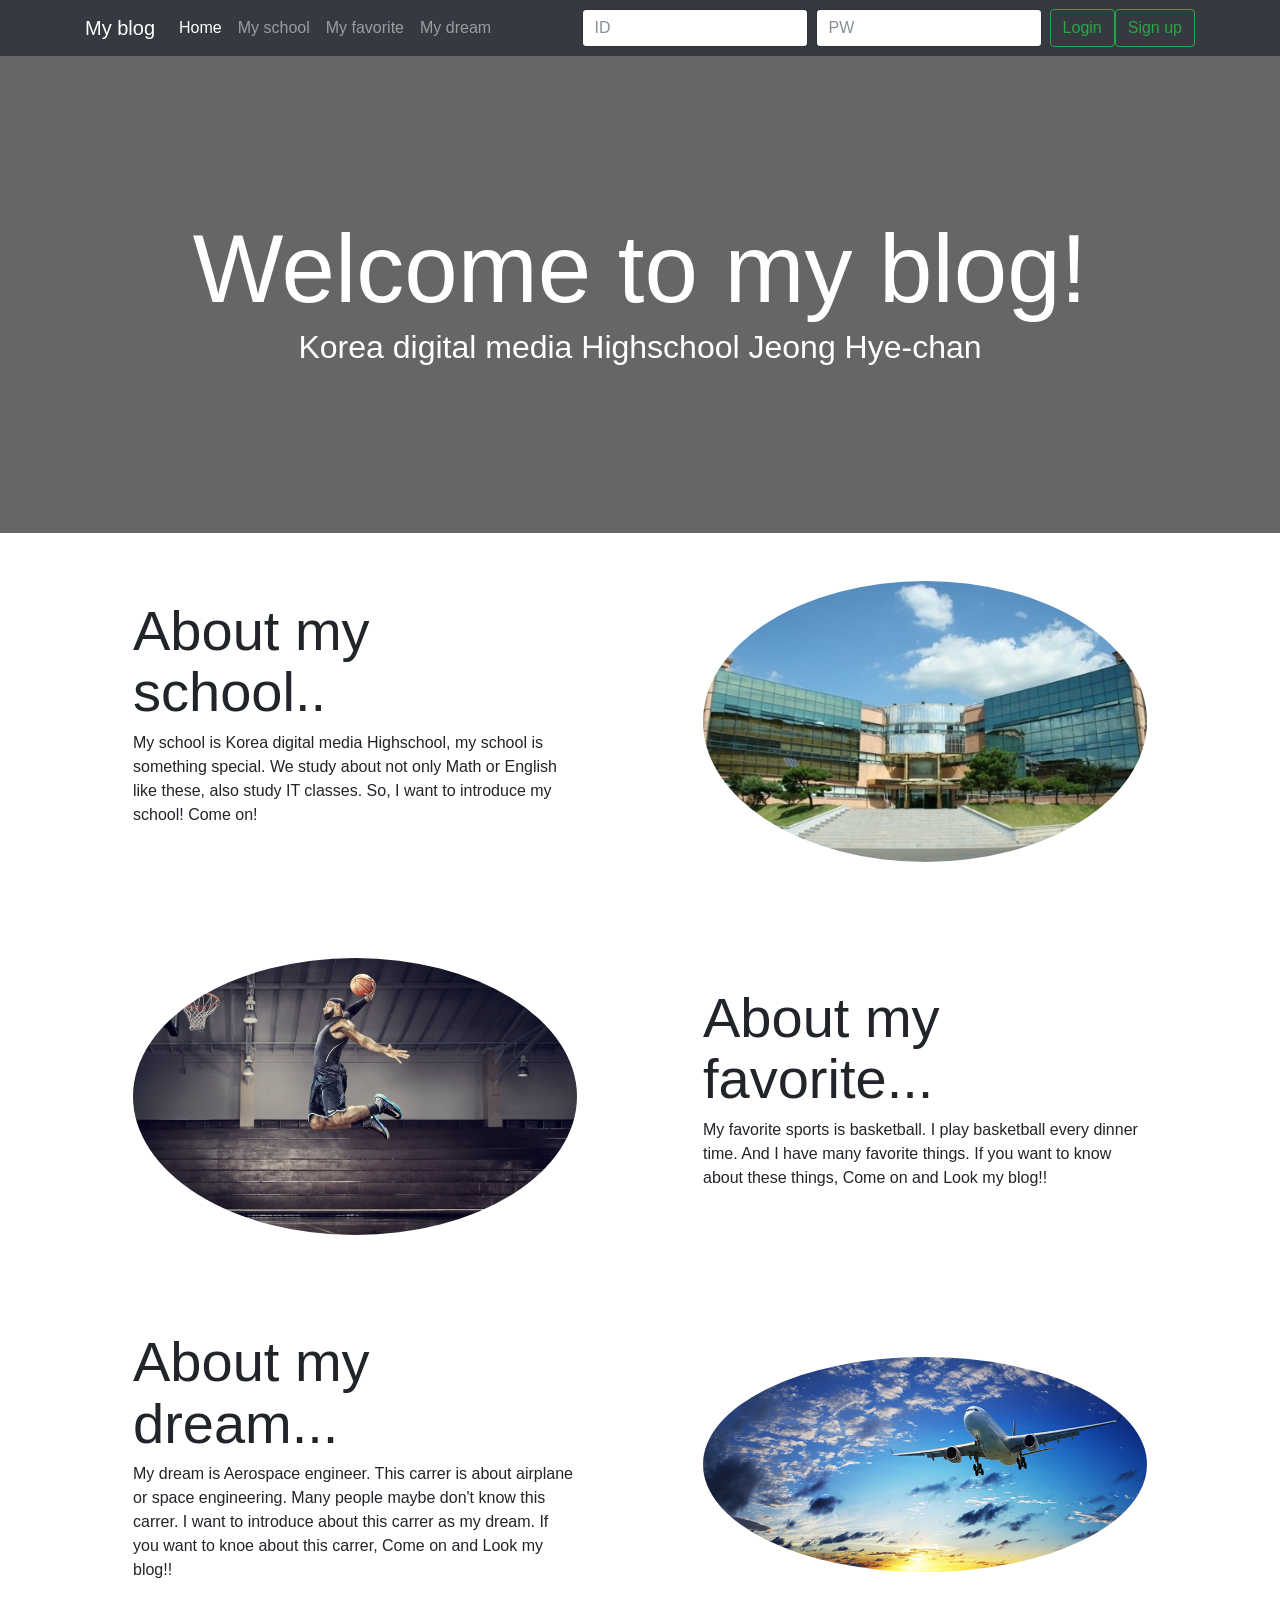
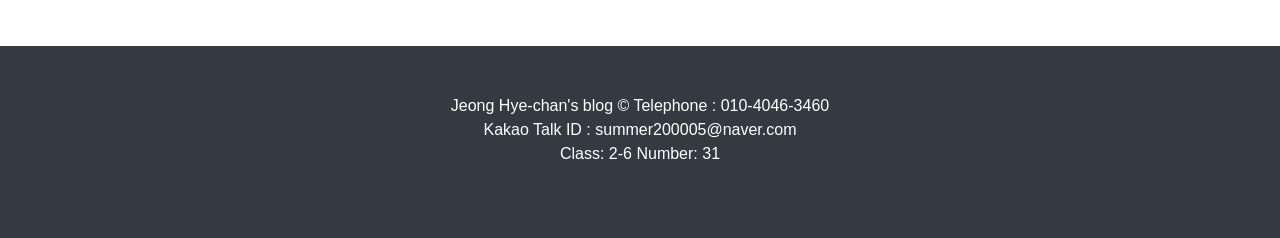
<file: WebClass/WebContent/myblog/index.html>
<!DOCTYPE html>
<html lang="en">

<head>

<meta charset="utf-8">
<meta name="viewport"
	content="width=device-width, initial-scale=1, shrink-to-fit=no">
<meta name="description" content="">
<meta name="author" content="">

<title>Welcome to my blog!</title>

<!-- Bootstrap core CSS -->
<link href="vendor/bootstrap/css/bootstrap.min.css" rel="stylesheet">

<!-- Custom styles for this template -->
<link href="../css/one-page-wonder.css" rel="stylesheet">
</head>

<body>

	<!-- Navigation -->
	<nav class="navbar navbar-expand-lg navbar-dark bg-dark fixed-top">
		<div class="container">
			<a class="navbar-brand" href="index.html">My blog</a>
			<button class="navbar-toggler" type="button" data-toggle="collapse"
				data-target="#navbarResponsive" aria-controls="navbarResponsive"
				aria-expanded="false" aria-label="Toggle navigation">
				<span class="navbar-toggler-icon"></span>
			</button>
			<div class="collapse navbar-collapse" id="navbarResponsive">
				<ul class="navbar-nav mr-auto">
					<li class="nav-item active"><a class="nav-link"
						href="index.html">Home <span class="sr-only">(current)</span>
					</a></li>
					<li class="nav-item"><a class="nav-link" href="school.html">My
							school</a></li>
					<li class="nav-item"><a class="nav-link" href="favorite.html">My
							favorite</a></li>
					<li class="nav-item"><a class="nav-link" href="dream.html">My
							dream</a></li>
				</ul>
				<form class="form-inline my-2 my-lg-0" id="loginForm">
					<input class="form-control mr-sm-2" type="text" placeholder="ID"
						aria-label="ID" id="id" required> <input
						class="form-control mr-sm-2" type="password" placeholder="PW"
						aria-label="PW" id="pw" required>
					<button class="btn btn-outline-success my-2 my-sm-0" type="submit">Login</button>
				</form>
				<form>
					<button class="btn btn-outline-success my-2 my-sm-0" type="button"
						onclick="location.href='../myblog/signup.html'">Sign up</button>
				</form>
			</div>
		</div>
	</nav>

	<header class="masthead">
		<div class="overlay">
			<div class="container">
				<h1 class="display-1 text-white">Welcome to my blog!</h1>
				<h2 class="display-6 text-white">Korea digital media Highschool
					Jeong Hye-chan</h2>
			</div>
		</div>
	</header>

	<section>
		<div class="container">
			<div class="row align-items-center">
				<div class="col-md-6 order-2">
					<div class="p-5">
						<img class="img-fluid rounded-circle"
							src=../myblog/image/school.jpg alt="">
					</div>
				</div>
				<div class="col-md-6 order-1">
					<div class="p-5">
						<h2 class="display-4">About my school..</h2>
						<p>My school is Korea digital media Highschool, my school is
							something special. We study about not only Math or English like
							these, also study IT classes. So, I want to introduce my school!
							Come on!</p>
					</div>
				</div>
			</div>
		</div>
	</section>

	<section>
		<div class="container">
			<div class="row align-items-center">
				<div class="col-md-6">
					<div class="p-5">
						<img class="img-fluid rounded-circle"
							src="../myblog/image/slamdunk.jpg" alt="">
					</div>
				</div>
				<div class="col-md-6">
					<div class="p-5">
						<h2 class="display-4">About my favorite...</h2>
						<p>My favorite sports is basketball. I play basketball every
							dinner time. And I have many favorite things. If you want to know
							about these things, Come on and Look my blog!!</p>
					</div>
				</div>
			</div>
		</div>
	</section>

	<section>
		<div class="container">
			<div class="row align-items-center">
				<div class="col-md-6 order-2">
					<div class="p-5">
						<img class="img-fluid rounded-circle"
							src="../myblog/image/airplane.jpg" alt="">
					</div>
				</div>
				<div class="col-md-6 order-1">
					<div class="p-5">
						<h2 class="display-4">About my dream...</h2>
						<p>My dream is Aerospace engineer. This carrer is about
							airplane or space engineering. Many people maybe don't know this
							carrer. I want to introduce about this carrer as my dream. If you
							want to knoe about this carrer, Come on and Look my blog!!</p>
					</div>
				</div>
			</div>
		</div>
	</section>

	<!-- Footer -->
	<footer class="py-5 bg-dark">
		<div class="container">
			<p class="m-0 text-center text-white">
				Jeong Hye-chan's blog &copy; Telephone : 010-4046-3460 <br>
				Kakao Talk ID : summer200005@naver.com <br> Class: 2-6 Number:
				31
			</p>
			<br>
		</div>
		<!-- /.container -->
	</footer>

	<div class="modal" id="myModal">
		<div class="modal-dialog" role="document">
			<div class="modal-content">
				<div class="modal-header">
					<h5 class="modal-title">로그인 결과</h5>
					<button type="button" class="close" data-dismiss="modal"
						aria-label="Close">
						<span aria-hidden="true">&times;</span>
					</button>
				</div>
				<div class="modal-body">
					<p></p>
				</div>
				<div class="modal-footer">
					<button type="button" class="btn btn-secondary"
						data-dismiss="modal">Close</button>
				</div>
			</div>
		</div>
	</div>
	<!-- Bootstrap core JavaScript -->
	<script src="vendor/jquery/jquery.min.js"></script>
	<script src="vendor/popper/popper.min.js"></script>
	<script src="vendor/bootstrap/js/bootstrap.min.js"></script>

	<script src="../js/myblog.js"></script>
</body>

</html>
</file>
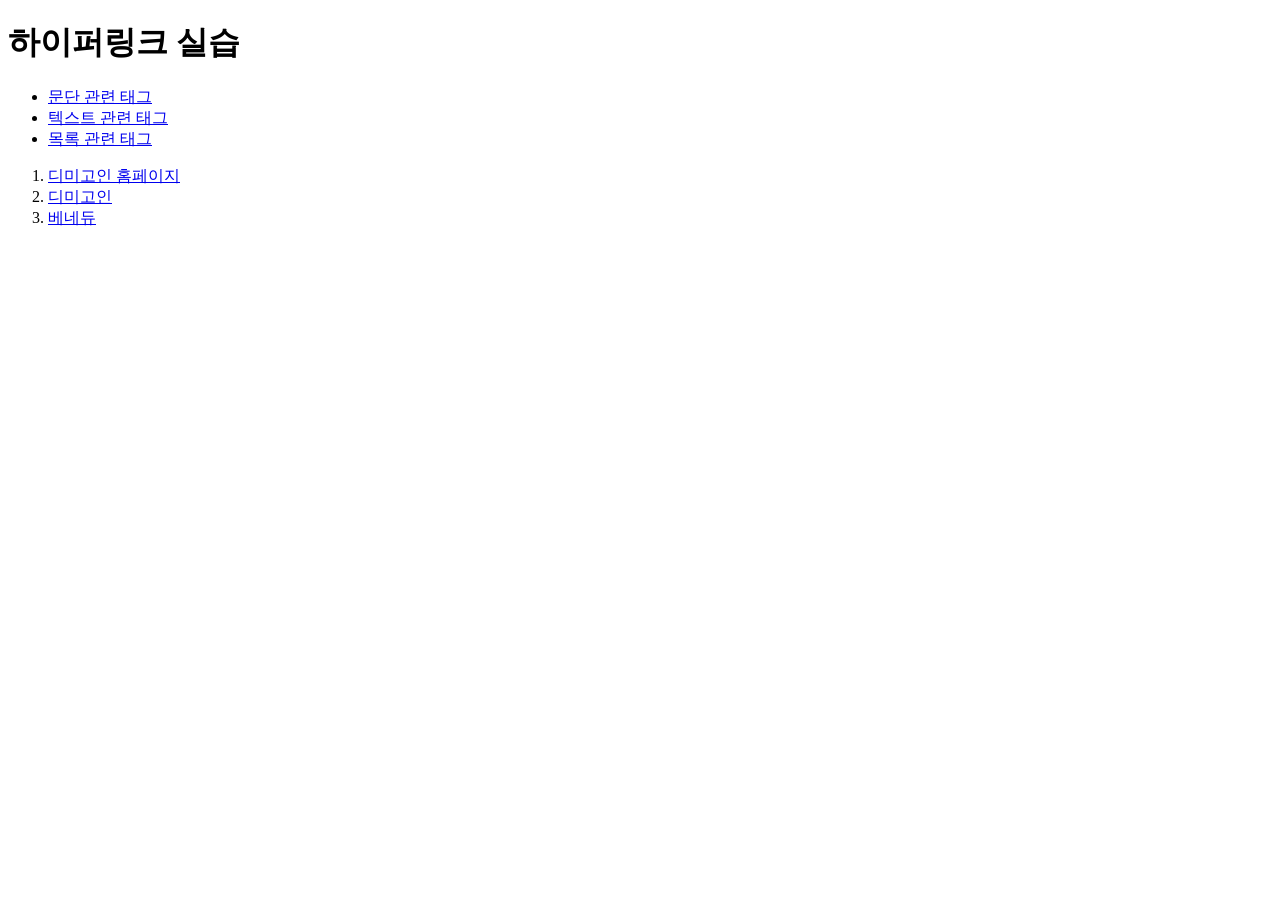
<file: WebClass/WebContent/html/bookmark.html>
<!DOCTYPE html>
<html>
<head>
<meta charset="utf-8">
<title>동물 농장</title>
</head>
<body>
	<h1>하이퍼링크 실습</h1>
	<ul>
		<li><a href="p.html">문단 관련 태그</a></li>
		<li><a href="text.html">텍스트 관련 태그</a></li>
		<li><a href="ul.html">목록 관련 태그</a></li>
	</ul>
	
	<ol>
		<li><a href="http://www.dimigo.hs.kr" target="_blank">디미고인 홈페이지</a></li>
		<li><a href="http://dimigo.in" target="_blank">디미고인</a></li>
		<li><a href="http://www.benedu.co.kr" target="_blank">베네듀</a></li>
	</ol>
</html>
</file>
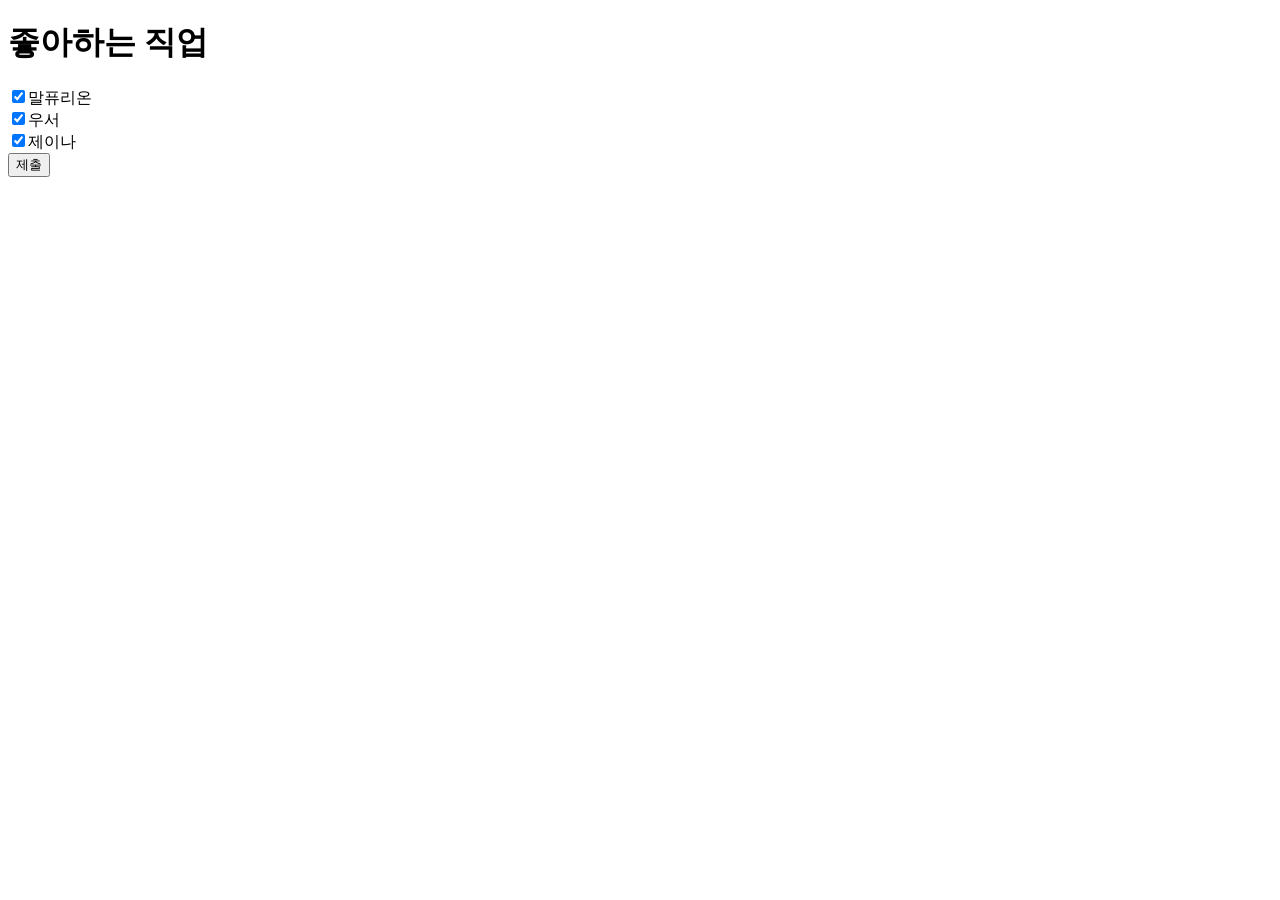
<file: WebClass/WebContent/html/check.html>
<!DOCTYPE html>
<html>
<head>
<meta charset="utf-8">
<title>태그 실습</title>
</head>
<body>
	<h1>좋아하는 직업</h1>

	<form>
		<input type="checkbox" name="class" value="druid" checked>말퓨리온
		<br>
		<input type="checkbox" name="class" value="paladin" checked>우서
		<br>
		<input type="checkbox" name="class" value="mage" checked>제이나
		
		<br> <input type="submit" value="제출">
	</form>
</html>
</file>
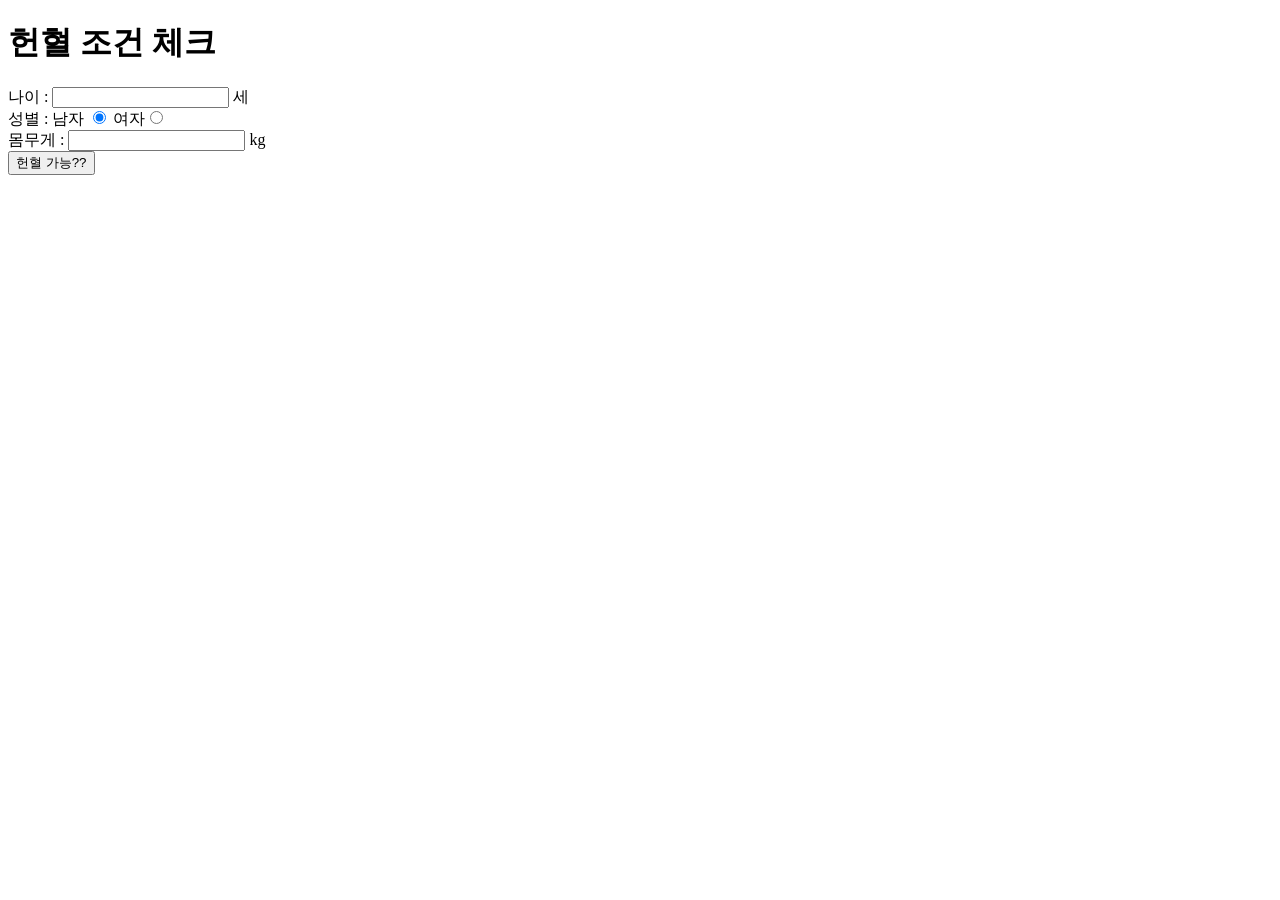
<file: WebClass/WebContent/html/condition.html>
<!DOCTYPE html>
<html>
<head>
<meta charset="utf-8">
<title>JS 실습</title>
<script>
function check(){
	var a = document.getElementById("age").value;
	
	if((a<16)||(a>69)) {
		document.getElementById("result").innerHTML = '연령 부적합';
		return;
	} 
	
	var weight = document.getElementById("weight").value;
	
	if(document.getElementById("male").checked) {
		if(weight<50) {
			document.getElementById("result").innerHTML = '체중미달';
			return;
		}
	}
	else{
		if(weight<45) {
			document.getElementById("result").innerHTML = '체중미달';
			return;
		}
	}
	
	document.getElementById("result").innerHTML = '헌혈 가능합니다.';
}
</script>
</head>

<body>
	 <h1>헌혈 조건 체크</h1>
	  나이 : <input type="text" id="age"> 세 <br>
	  성별 : 남자 <input type="radio" name="gender" id="male" checked>
	 	     여자<input type="radio" name="gender" id="female"> 
	 <br>
	  몸무게 : <input type="text" id="weight"> kg
	 <br>
	 <input type="button" onclick="check();" value="헌혈 가능??">
	 
	 <p id="result"></p>
	 
</body>
</html>
</file>
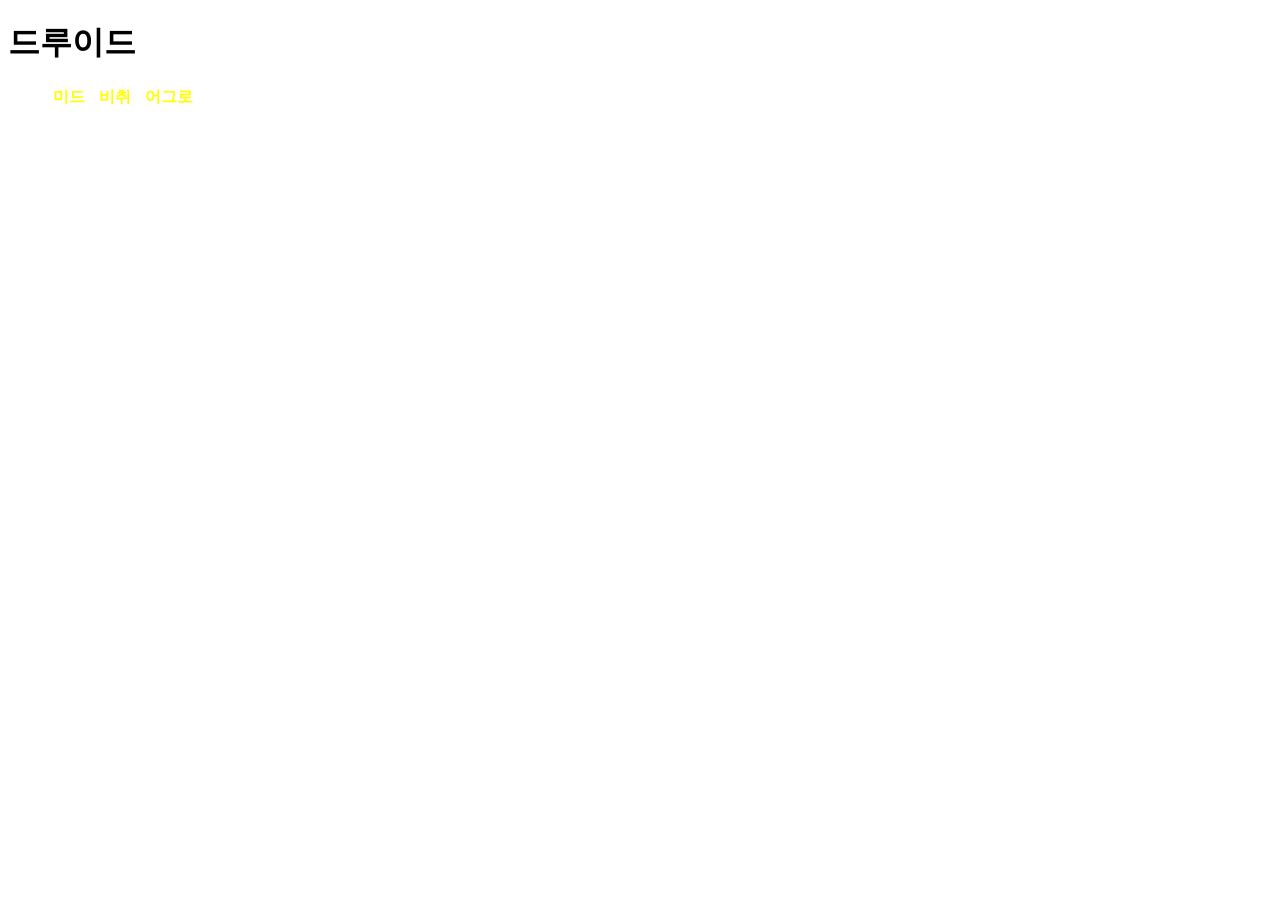
<file: WebClass/WebContent/html/display.html>
<!DOCTYPE html>
<html>
<head>
<meta charset="utf-8">
<title>css 실습</title>

<style>
#menu{
	border: solid green;
	background-color: green;
}
ul li{
	display: inline;
	margin: 5px;
	font-weight: bold;
	color: yellow;
}
</style>

</head>
<body>
	<h1>드루이드</h1>
	<div id="name">
	<ul>
		<li>미드</li>
		<li>비취</li>
		<li>어그로</li>
	</ul>
	</div>
</html>
</file>
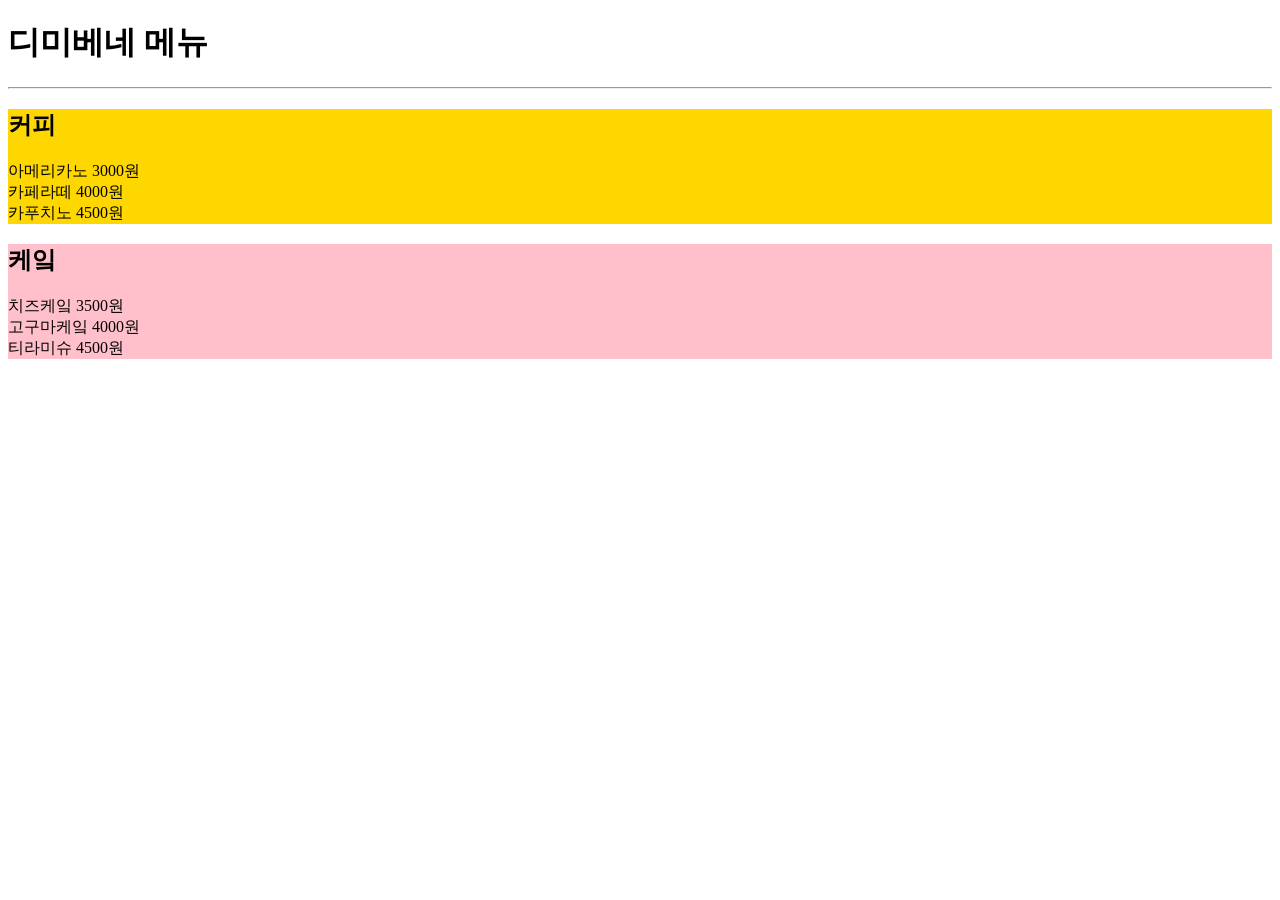
<file: WebClass/WebContent/html/div.html>
<!DOCTYPE html>
<html>
<head>
<meta charset="utf-8">
<title>태그 실습</title>
</head>
<body>
 	<h1>디미베네 메뉴</h1>
 	<hr>
 	<div style="background-color:gold;">
 		<h2>커피</h2>
 		
 		<p>아메리카노 3000원
 		<br>카페라떼 4000원
 		<br>카푸치노 4500원
 	</div>
 	
 	<div style="background-color:pink;">
 		<h2>케잌</h2>
 		
 		<p>치즈케잌 3500원
		<br>고구마케잌 4000원
		<br>티라미슈 4500원
		</p>
 	</div>
 	
</body>
</html>
</file>
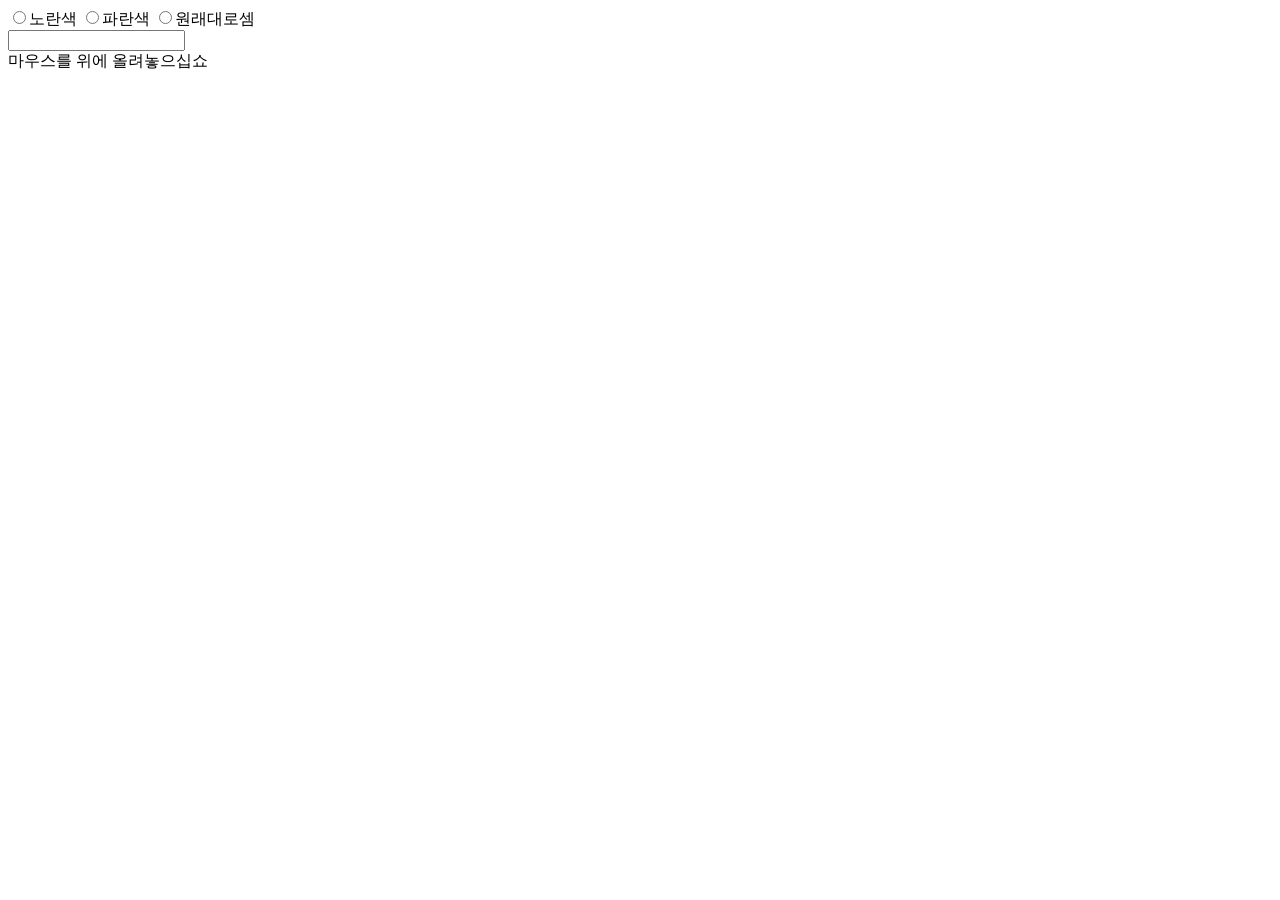
<file: WebClass/WebContent/html/event.html>
<!DOCTYPE html>
<html>
<head>
<meta charset="utf-8">
<title>JS 실습</title>
<script>
function changeColor(color) {
	var c = document.getElementById("container");
	c.style.backgroundColor = color;
}
function toUpperCase(e){
//	var w = document.getElementById("word");
	e.value = e.value.toUpperCase();
}
function addBorder(e){
//	var b = document.getElementById("box");
	e.style.border = '3px solid red';
}
function removeBorder(e){
//	var b = document.getElementById("box");
	e.style.border = "";
}

</script>
</head>

<body onload="alert('웹페이지 이즈 커밍');">
	<div id="container">
		<input type="radio" name="color" onclick="changeColor('yellow');">노란색
		<input type="radio" name="color" onclick="changeColor('blue');">파란색
		<input type="radio" name="color" onclick="changeColor('white');">원래대로셈
		<br>
		
		<input type="text" id="word" onchange="toUpperCase(this);">
		<br>
		
		<div id="box" onmouseover="addBorder(this);" onmouseout="removeBorder(this);">
		마우스를 위에 올려놓으십쇼
		</div>
	</div>	 
</body>
</html>
</file>
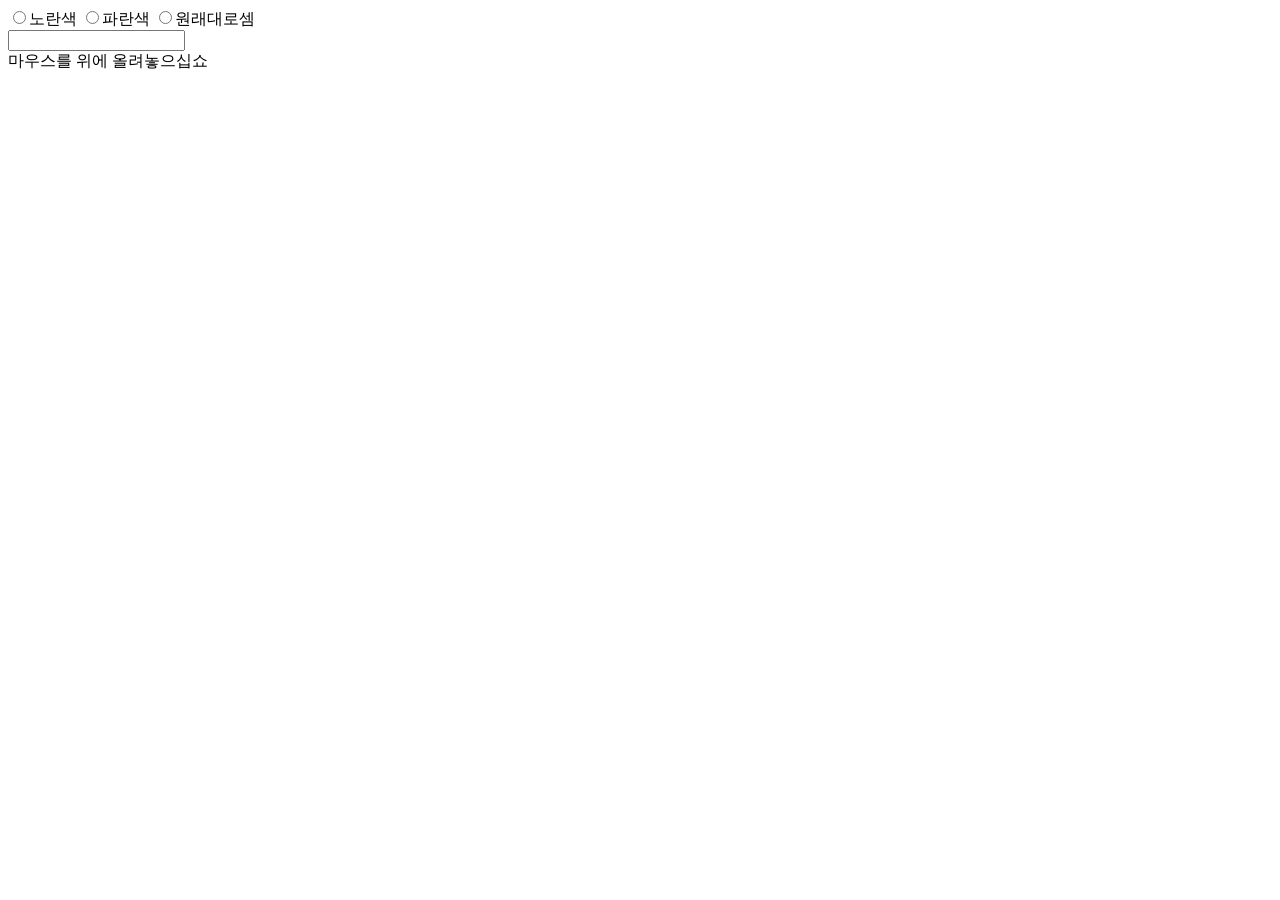
<file: WebClass/WebContent/html/event3.html>
<!DOCTYPE html>
<html>
<head>
<meta charset="utf-8">
<title>JS 실습</title>
<Style>
.bgYellow{background-color: yellow}
.bgBlue{background-color: blue}
.bgWhite{background-color: Whiye}

.borde{border 3p, red]l
</Style>
<script>
function changeColor(color) {
	var c = document.getElementById("container");
//	c.style.backgroundColor = color;
	c.setAttribute("class", color);  //,p id="condition' clas=b="bgYellow");
}
function toUpperCase(e){
//	var w = document.getElementById("word");
	e.value = e.value.toUpperCase();
}
function addBorder(e){
//	var b = document.getElementById("box");
//	e.style.border = '3px solid red';
	e.setAttribute("class", "border"); //<p> id="box" class="border'>
}
function removeBorder(e){
//	var b = document.getElementById("box");
//	e.style.border = "";
	e.removeAttribute("class") 
}

</script>
</head>

<body onload="alert('웹페이지 이즈 커밍');">
	<div id="container">
		<input type="radio" name="color" onclick="changeColor('bgYellow');">노란색
		<input type="radio" name="color" onclick="changeColor('bgBlue');">파란색
		<input type="radio" name="color" onclick="changeColor('bgWhite');">원래대로셈
		<br>
		
		<input type="text" id="word" onchange="toUpperCase(this);">
		<br>
		
		<div id="box" onmouseover="addBorder(this);" onmouseout="removeBorder(this);">
		마우스를 위에 올려놓으십쇼
		</div>
	</div>	 
</body>
</html>
</file>
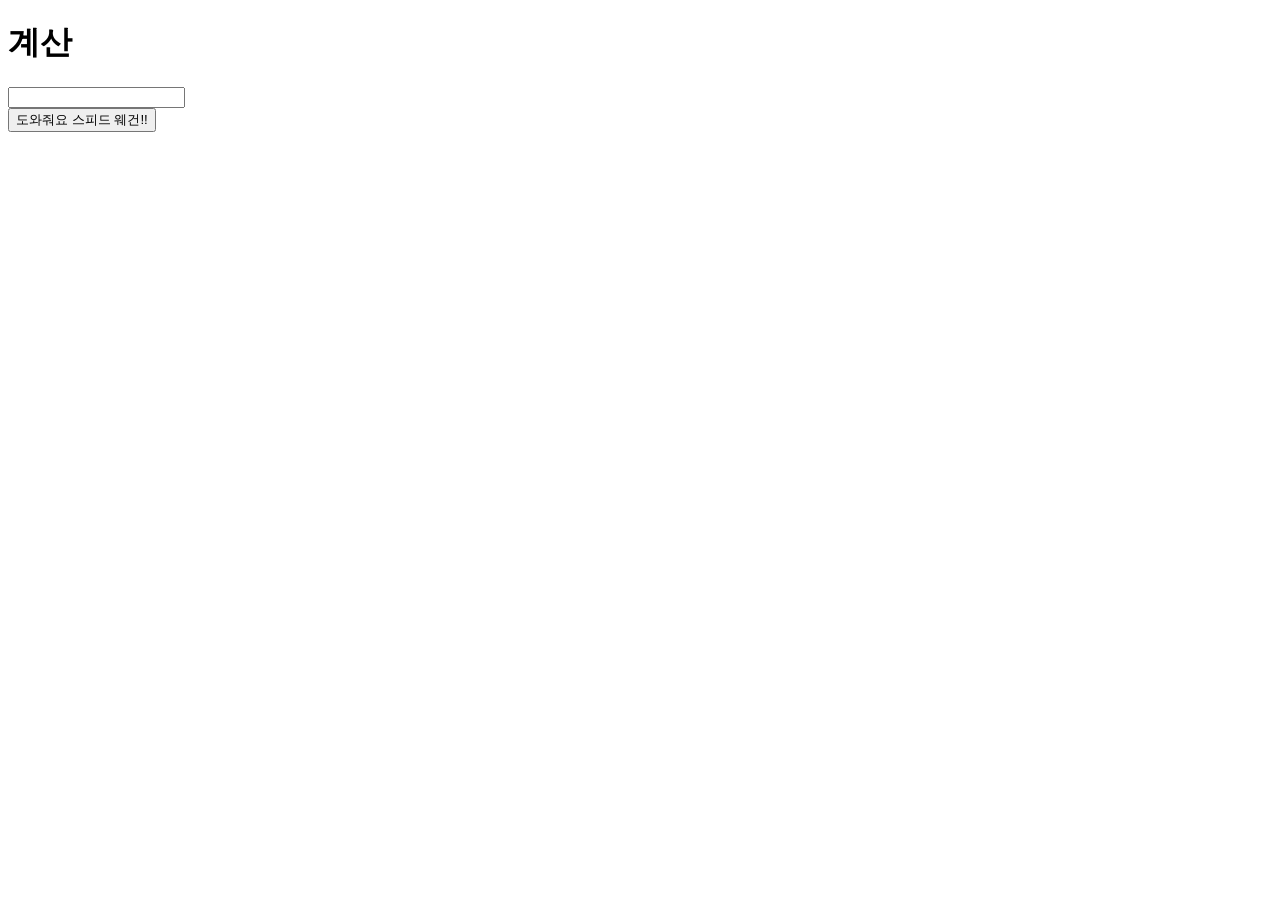
<file: WebClass/WebContent/html/for.html>
<!DOCTYPE html>
<html>
<head>
<meta charset="utf-8">
<title>JS 실습</title>
<script>
function sum(){
	var num = document.getElementById("num").value;
	consol.log(num);
	var sum= 0;
	
	for(int i=1; i<=num; i++) {
		sum +=i;
	}
	document.getElementById("result").innerHTML = 
		'1부터 ' + num + '까지의 합은 ' +sum + '임';  
	
}
</script>
</head>

<body>
	 <h1>계산</h1>
	 <input type="text" id="num">
	 <br>
	 <input type="button" onclick="sum()" value="도와줘요 스피드 웨건!!">
	 
	 <p id="result"></p>
	 
</body>
</html>
</file>
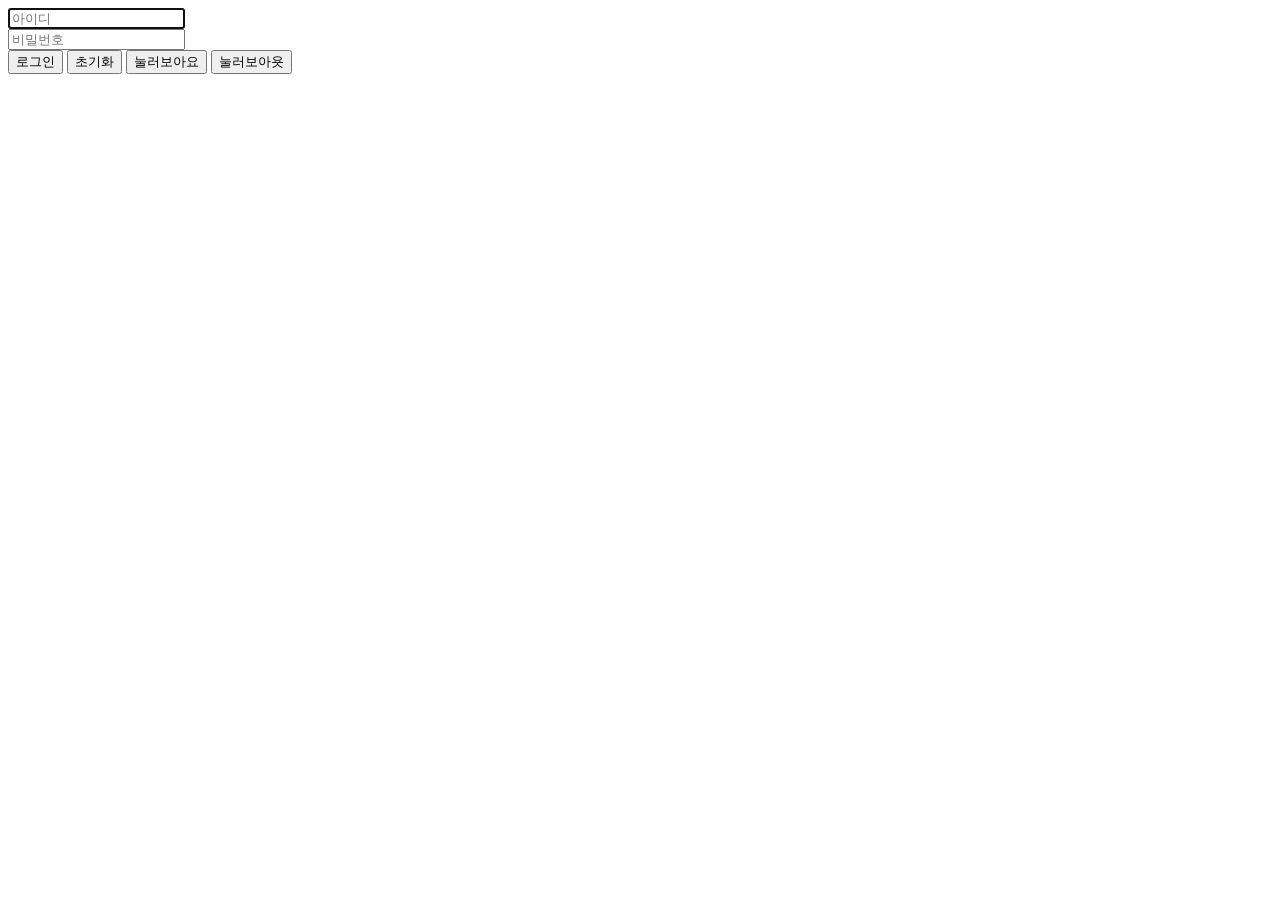
<file: WebClass/WebContent/html/input.html>
<!DOCTYPE html>
<html>
<head>
<meta charset="utf-8">
<title>태그 실습</title>
</head>
<body>
	<form>
	<input type="text" name="id" size="20" maxlength="20" placeholder="아이디" required autofocus>
	<br>
	<input type="password" nam="pwd" size="20" maxlength="20" placeholder="비밀번호" required=>
	<br>
	<input type="submit" value="로그인">
	<input type="reset" value="초기화">
	<input type="button" value="눌러보아요" onclick="alert('로그인 페이지입니다.')">
	<button onclick="alert('로그인 페이지입니다.')">눌러보아욧</button>
		
	</form>
	
</html>
</file>
<file: WebClass/WebContent/css/one-page-wonder.css>
/*!
 * Start Bootstrap - One Page Wonder (https://startbootstrap.com/template-overviews/one-page-wonder)
 * Copyright 2013-2017 Start Bootstrap
 * Licensed under MIT (https://github.com/BlackrockDigital/startbootstrap-one-page-wonder/blob/master/LICENSE)
 */

body {
  padding-top: 54px;
}

@media (min-width: 992px) {
  body {
    padding-top: 56px;
  }
}

header.masthead {
  background: url('https://unsplash.it/1900/1080?image=304') no-repeat center center scroll;
  -webkit-background-size: cover;
  -moz-background-size: cover;
  background-size: cover;
  -o-background-size: cover;
}

header.mastheadd {
	width:100%;
	height: 100%;
	display:table;
	position:relative;
    background: url('../myblog/image/school.jpg') no-repeat center center scroll;
    -webkit-background-size: cover;
    -moz-background-size: cover;
    background-size: cover;
    -o-background-size: cover;
}

header.mastheaddd {
	width:100%;
	height: 100%;
	display:table;
	position:relative;
    background: url('../myblog/image/slamdunk.jpg') no-repeat center center scroll;
    -webkit-background-size: cover;
    -moz-background-size: cover;
    background-size: cover;
    -o-background-size: cover;
}

header.mastheadddd {
	width:100%;
	height: 100%;
	display:table;
	position:relative;
    background: url('../myblog/image/airplane.jpg') no-repeat center center scroll;
    -webkit-background-size: cover;
    -moz-background-size: cover;
    background-size: cover;
    -o-background-size: cover;
}

header.masthead>.overlay {
  padding: 5rem 0;
  text-align: center;
  background: rgba(0, 0, 0, 0.6);
}

@media (min-width: 992px) {
  header.masthead>.overlay {
    padding: 10rem 0;
  }
}

body {
  padding-top: 54px;
}

@media (min-width: 992px) {
  body {
    padding-top: 56px;
  }
}

a {
	text-decoration: none;
	color: #28a745;
}

a:hover{
	text-decoration: none;
	color: white;
}
</file>
